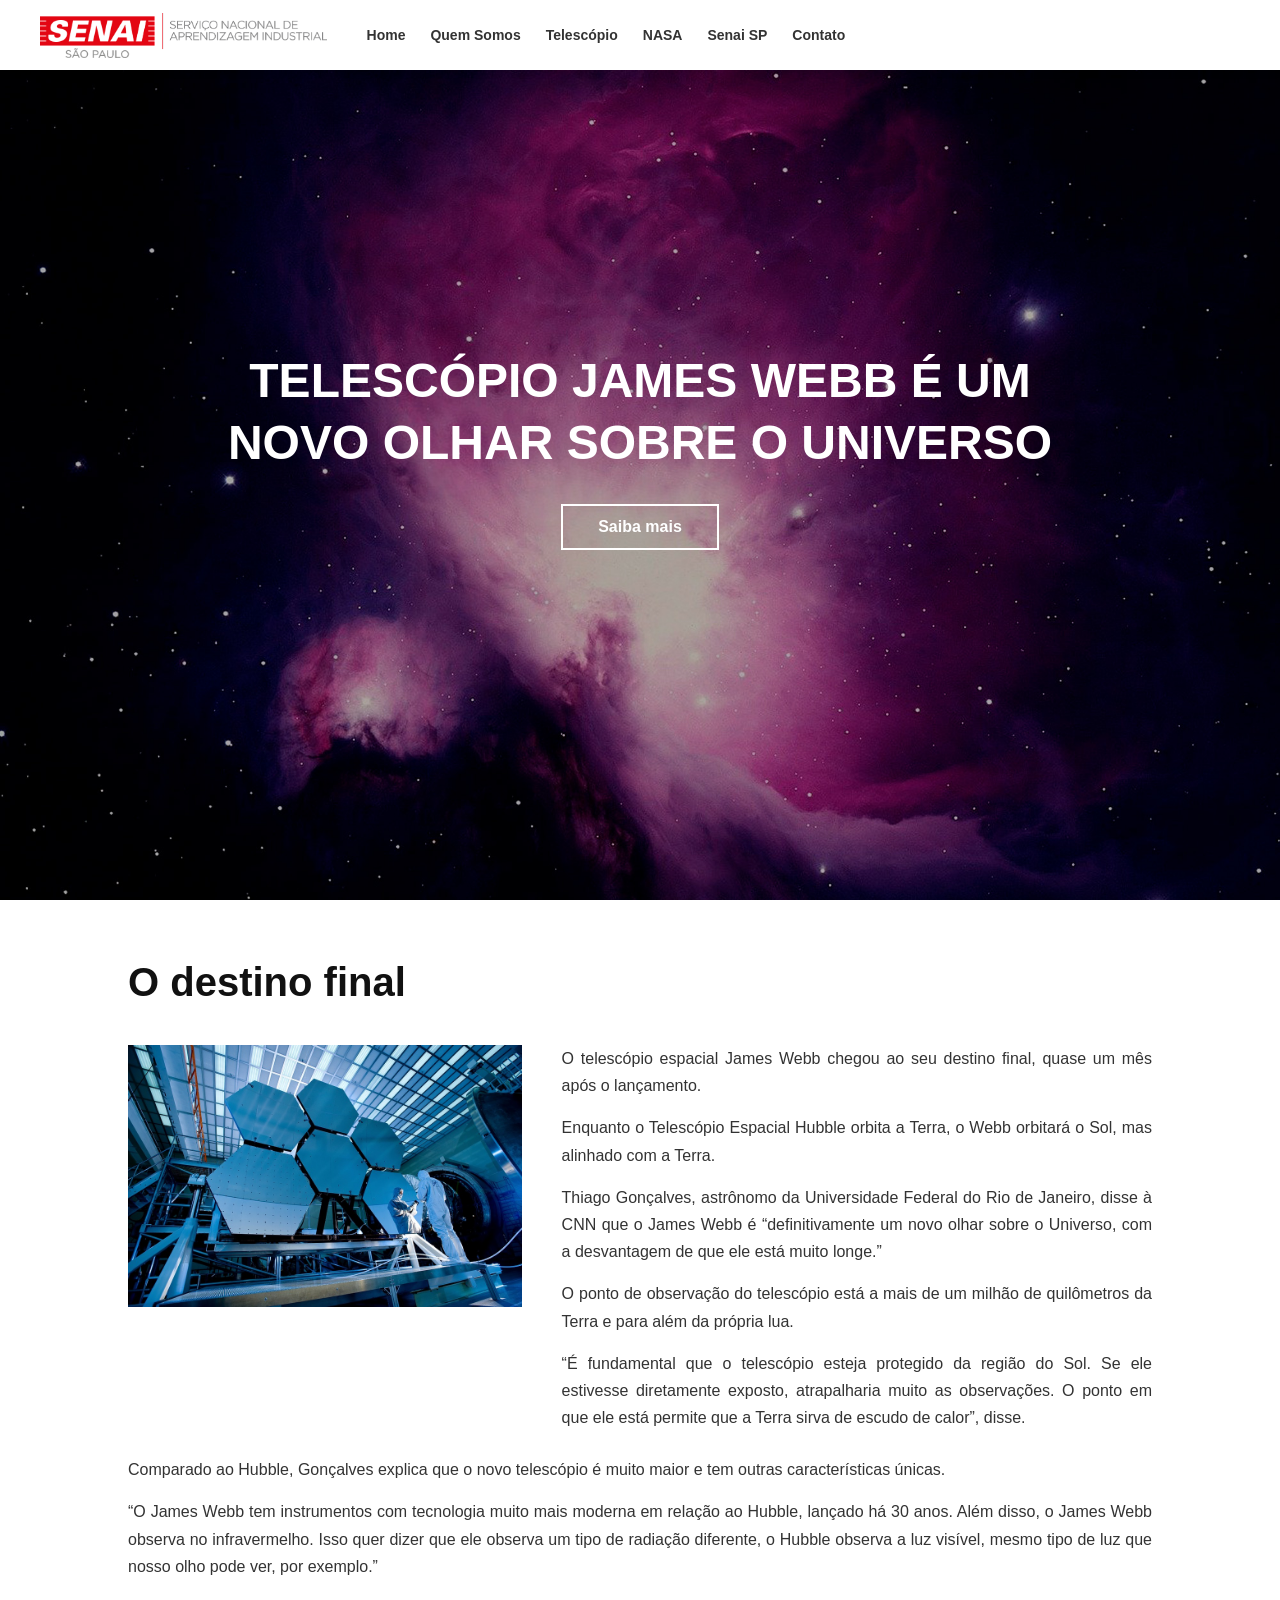
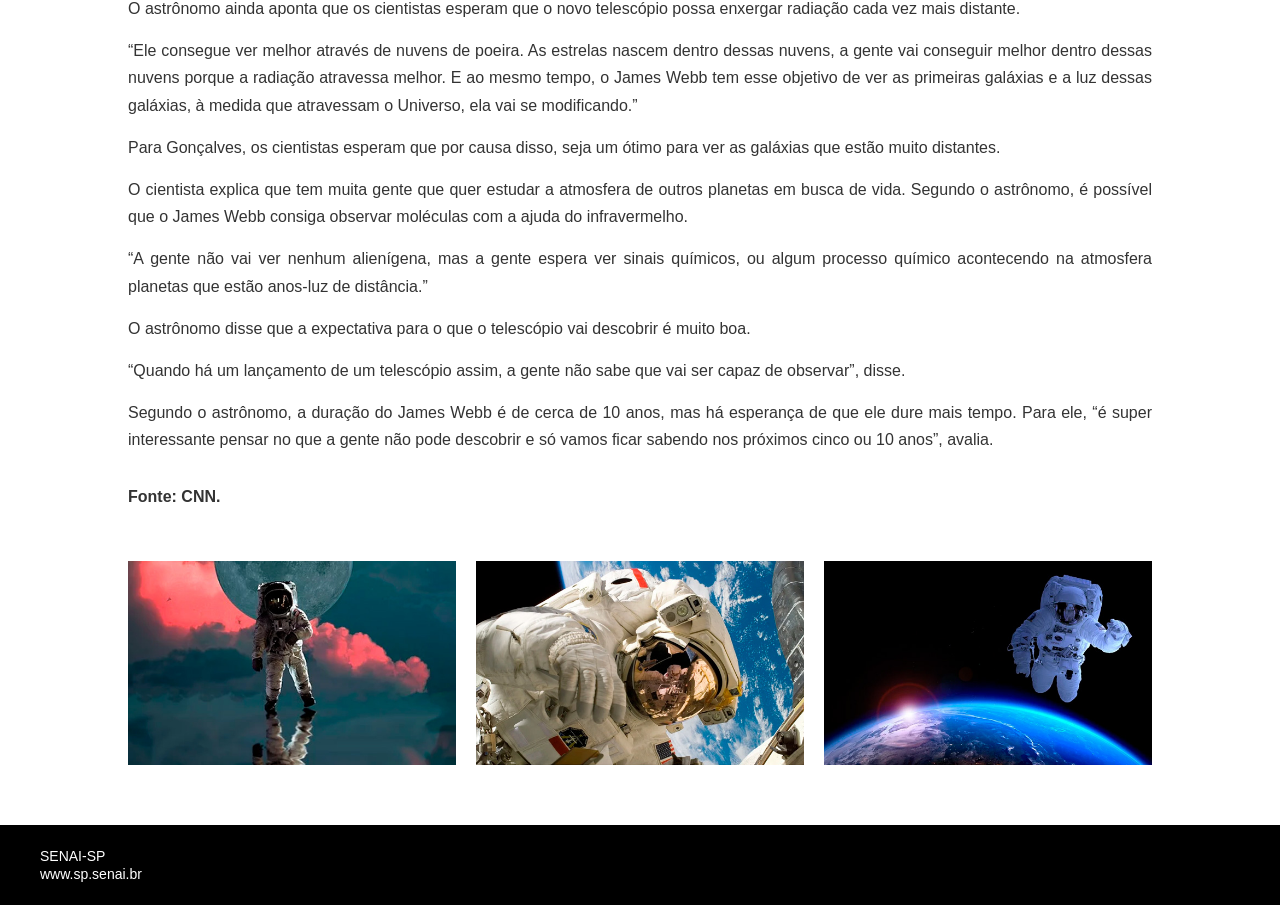
<file: index.html>
<!DOCTYPE html>
<html lang="pt-BR">

<head>
    <meta charset="UTF-8">
    <meta name="viewport" content="width=device-width, initial-scale=1.0">
    <title>Nasa</title>
    <link rel="stylesheet" href="index.css">
</head>

<body>

  
    <div class="top-bar">
        <div class="navbar">

            <div id="logo">
                <a href="index.html">
                    <img src="logo-senai.png" alt="Logo SENAI">
                </a>
            </div>

            <div class="navegação">
                <a href="index.html">Home</a>
                <a href="sobre.html">Quem Somos</a>
                <a href="#">Telescópio</a>
                <a href="#">NASA</a>
                <a href="#">Senai SP</a>
                <a href="contato.html">Contato</a>
            </div>

        </div>
    </div>


    <div class="bloco-preto">

        <div class="centro">
            <h1>
                telescópio james webb é um <br>
                novo olhar sobre o universo
            </h1>

            <a href="#conteudo" class="btn-saiba-mais">
                Saiba mais
            </a>
        </div>

    </div>

    <div id="conteudo" class="bloco-branco">

        <div class="conteudo-noticia">

            <h2>O destino final</h2>

            <div class="noticia">

                <div class="imagem-box">
                    <img src="james-webb.jpg" alt="James Webb">
                </div>

                <div class="texto-lado">

                    <p>O telescópio espacial James Webb chegou ao seu destino final, quase um mês após o lançamento.</p>

                    <p>Enquanto o Telescópio Espacial Hubble orbita a Terra, o Webb orbitará o Sol, mas alinhado com a Terra.</p>

                    <p>Thiago Gonçalves, astrônomo da Universidade Federal do Rio de Janeiro, disse à CNN que o James Webb é “definitivamente um novo olhar sobre o Universo, com a desvantagem de que ele está muito longe.”</p>

                    <p>O ponto de observação do telescópio está a mais de um milhão de quilômetros da Terra e para além da própria lua.</p>

                    <p>“É fundamental que o telescópio esteja protegido da região do Sol. Se ele estivesse diretamente exposto, atrapalharia muito as observações. O ponto em que ele está permite que a Terra sirva de escudo de calor”, disse.</p>

                </div>

            </div>

            <div class="texto-baixo">

                <p>Comparado ao Hubble, Gonçalves explica que o novo telescópio é muito maior e tem outras características únicas.</p>

                <p>“O James Webb tem instrumentos com tecnologia muito mais moderna em relação ao Hubble, lançado há 30 anos. Além disso, o James Webb observa no infravermelho. Isso quer dizer que ele observa um tipo de radiação diferente, o Hubble observa a luz visível, mesmo tipo de luz que nosso olho pode ver, por exemplo.”</p>

                <p>O astrônomo ainda aponta que os cientistas esperam que o novo telescópio possa enxergar radiação cada vez mais distante.</p>

                <p>“Ele consegue ver melhor através de nuvens de poeira. As estrelas nascem dentro dessas nuvens, a gente vai conseguir melhor dentro dessas nuvens porque a radiação atravessa melhor. E ao mesmo tempo, o James Webb tem esse objetivo de ver as primeiras galáxias e a luz dessas galáxias, à medida que atravessam o Universo, ela vai se modificando.”</p>

                <p>Para Gonçalves, os cientistas esperam que por causa disso, seja um ótimo para ver as galáxias que estão muito distantes.</p>

                <p>O cientista explica que tem muita gente que quer estudar a atmosfera de outros planetas em busca de vida. Segundo o astrônomo, é possível que o James Webb consiga observar moléculas com a ajuda do infravermelho.</p>

                <p>“A gente não vai ver nenhum alienígena, mas a gente espera ver sinais químicos, ou algum processo químico acontecendo na atmosfera planetas que estão anos-luz de distância.”</p>

                <p>O astrônomo disse que a expectativa para o que o telescópio vai descobrir é muito boa.</p>

                <p>“Quando há um lançamento de um telescópio assim, a gente não sabe que vai ser capaz de observar”, disse.</p>

                <p>Segundo o astrônomo, a duração do James Webb é de cerca de 10 anos, mas há esperança de que ele dure mais tempo. Para ele, “é super interessante pensar no que a gente não pode descobrir e só vamos ficar sabendo nos próximos cinco ou 10 anos”, avalia.</p>

                <p class="fonte"><strong>Fonte: CNN.</strong></p>

            </div>

        </div>

        <div class="astronautas">
            <img src="astronauta1.jpg" alt="Astronauta 1">
            <img src="astronauta2.jpg" alt="Astronauta 2">
            <img src="astronauta3.jpg" alt="Astronauta 3">
        </div>

    </div>

    <footer class="footer">
        <p>SENAI-SP</p>
        <p>www.sp.senai.br</p>
    </footer>

</body>

</html>
</file>
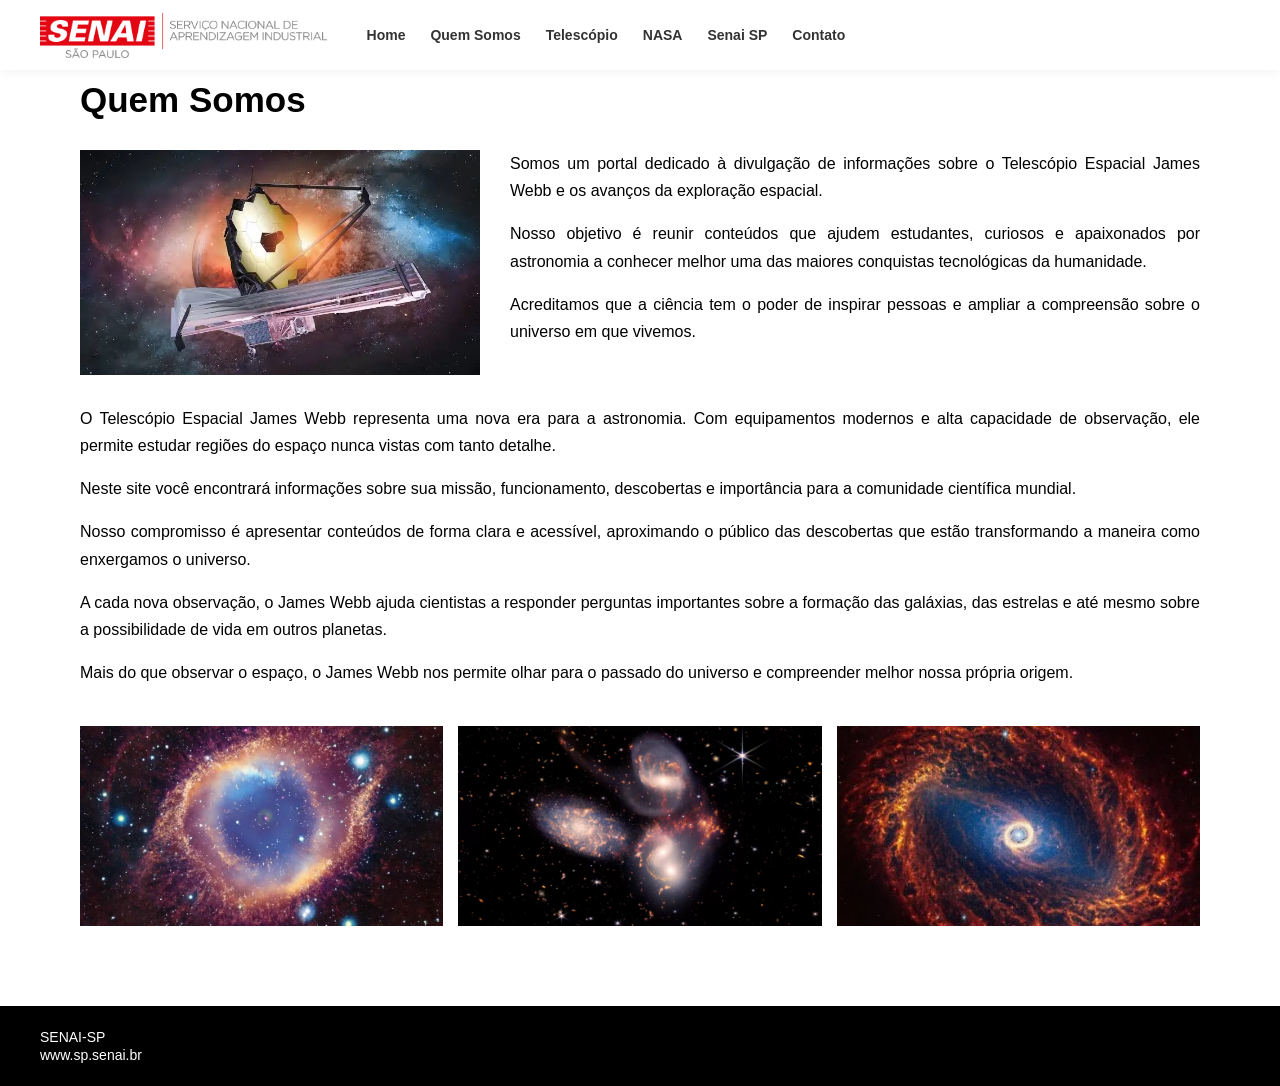
<file: sobre.html>
<!DOCTYPE html>
<html lang="pt-BR">

<head>
    <meta charset="UTF-8">
    <meta name="viewport" content="width=device-width, initial-scale=1.0">
    <title>Quem Somos</title>

    <link rel="stylesheet" href="index.css">
</head>

<body>

    <div class="top-bar">
        <div class="navbar">

            <div id="logo">
                <a href="index.html">
                    <img src="logo-senai.png" alt="Logo SENAI">
                </a>
            </div>

            <div class="navegação">
                <a href="index.html">Home</a>
                <a href="sobre.html">Quem Somos</a>
                <a href="#">Telescópio</a>
                <a href="#">NASA</a>
                <a href="#">Senai SP</a>
                <a href="contato.html">Contato</a>
            </div>

        </div>
    </div>

    <div id="forma">

        <h2 id="destino">Quem Somos</h2>

        <div class="james-info">

            <img src="telescopio.jpg" alt="James Webb">

            <div class="texto-james">

                <p>
                    Somos um portal dedicado à divulgação de informações sobre o
                    Telescópio Espacial James Webb e os avanços da exploração espacial.
                </p>

                <p>
                    Nosso objetivo é reunir conteúdos que ajudem estudantes,
                    curiosos e apaixonados por astronomia a conhecer melhor uma das
                    maiores conquistas tecnológicas da humanidade.
                </p>

                <p>
                    Acreditamos que a ciência tem o poder de inspirar pessoas e
                    ampliar a compreensão sobre o universo em que vivemos.
                </p>

            </div>

        </div>

        <p>
            O Telescópio Espacial James Webb representa uma nova era para a astronomia.
            Com equipamentos modernos e alta capacidade de observação, ele permite
            estudar regiões do espaço nunca vistas com tanto detalhe.
        </p>

        <p>
            Neste site você encontrará informações sobre sua missão,
            funcionamento, descobertas e importância para a comunidade
            científica mundial.
        </p>

        <p>
            Nosso compromisso é apresentar conteúdos de forma clara e acessível,
            aproximando o público das descobertas que estão transformando a maneira
            como enxergamos o universo.
        </p>

        <p>
            A cada nova observação, o James Webb ajuda cientistas a responder
            perguntas importantes sobre a formação das galáxias, das estrelas e
            até mesmo sobre a possibilidade de vida em outros planetas.
        </p>

        <p>
            Mais do que observar o espaço, o James Webb nos permite olhar para o
            passado do universo e compreender melhor nossa própria origem.
        </p>

        <div class="imagens">
            <img src="galaxia.jpg" alt="Galáxia">
            <img src="james-webb1.jpg" alt="Telescópio James Webb">
            <img src="nebulosa.jpg" alt="Nebulosa">
        </div>

    </div>

    <footer>
        <p>SENAI-SP</p>
        <p>www.sp.senai.br</p>
    </footer>

</body>

</html>
</file>
<file: index.css>
* {
    margin: 0;
    padding: 0;
    box-sizing: border-box;
}

body {
    background-color: #ffffff;
    min-height: 100vh;
}


.top-bar {
    background: #ffffff;
    width: 100%;
    height: 70px;
    position: fixed;
    top: 0;
    left: 0;
    z-index: 1000;
    display: flex;
    align-items: center;
    box-shadow: 0 2px 10px rgba(0,0,0,0.05);
}

.navbar {
    display: flex;
    align-items: center;
    padding: 0 40px;
    gap: 40px; 
}

#logo {
    flex-shrink: 0;
}

#logo img {
    height: 45px;
    width: auto;
    display: block;
}

.navegação {
    font-family: 'Inter', sans-serif;
    display: flex;
    align-items: center;
    gap: 25px; 
}

.navegação a {
    color: #333333;
    text-decoration: none;
    font-weight: 700; 
    font-size: 14px;
}

#comeco {
    background: linear-gradient(rgba(0, 0, 0, 0.5), rgba(0, 0, 0, 0.5)),
        url("fundo.jpg");
    background-size: cover;
    background-position: center;
    background-repeat: no-repeat;
    
  
    background-attachment: fixed; 
    
    height: 640px;
    display: flex;
    flex-direction: column;
    justify-content: center;
    align-items: center;
    color: white;
    text-align: center;
    position: relative;
    margin-top: 70px; 
}

h1 {
    text-transform: uppercase;
    font-family: 'Inter', sans-serif;
    margin-bottom: 20px;
}

button {
    background: transparent;
    color: white;
    border: 2px solid white;
    padding: 10px 20px;
    cursor: pointer;
    width: 220px;
    height: 50px;
    font-weight: bold;
}


#forma {
    background-color: white;
    position: relative;
    z-index: 10;
    padding: 80px 40px;
    max-width: 1200px;
    margin: 0 auto; 
}

#forma > p {
    margin-bottom: 16px;
    line-height: 1.7;
    text-align: justify;
    font-family: sans-serif;
}

#destino {
     font-family: 'Inter', sans-serif;
     font-size: 35px;
     margin-bottom: 30px;
}


.james-info {
    display: flex;
    gap: 30px;
    align-items: flex-start;
    margin-bottom: 30px;
}

.james-info img {
    width: 400px;
    height: auto;
    object-fit: cover;
}

.texto-james {
    flex: 1;
}

.texto-james p {
    margin-bottom: 16px;
    line-height: 1.7;
    text-align: justify;
    font-family: sans-serif;
}


.imagens {
    display: grid;
    grid-template-columns: repeat(3, 1fr);
    gap: 15px;
    margin-top: 40px;
}

.imagens img {
    width: 100%;
    height: 200px;
    object-fit: cover;
}


footer {
    background-color: black;
    color: white;
    height: 80px; 
    padding: 0 40px; 
    width: 100%;
    position: relative;
    z-index: 10; 
    
    display: flex;
    flex-direction: column;
    justify-content: center; 
    align-items: flex-start; 
}

footer p {
    margin: 0;
    padding: 0;
    line-height: 1.3;
    font-family: 'Inter', sans-serif;
    font-size: 14px;
}

html {
    scroll-behavior: smooth;
}

* {
    margin: 0;
    padding: 0;
    box-sizing: border-box;
    font-family: Arial, sans-serif;
}

.logo {
    height: 45px;
}

.menu {
    display: flex;
    gap: 25px;
}

.menu-item {
    text-decoration: none;
    color: #333;
    font-size: 15px;
    font-weight: 500;
    transition: 0.3s;
}

.menu-item:hover {
    color: #999;
}



.bloco-preto {
    position: fixed;

    top: 0;
    left: 0;

    width: 100%;
    height: 100vh;

    background-image: url("fundo.jpg");
    background-size: cover;
    background-position: center;
    background-repeat: no-repeat;

    display: flex;
    justify-content: center;
    align-items: center;

    z-index: 1;
}

.centro {
    text-align: center;

}

.centro h1 {
    color: white;
    font-size: 48px;
    line-height: 1.3;
    margin-bottom: 30px;
    text-transform: uppercase;
}

.btn-saiba-mais {
    display: inline-block;

    padding: 12px 35px;

    border: 2px solid white;

    color: white;
    text-decoration: none;
    font-weight: bold;

    transition: 0.3s;
}

.btn-saiba-mais:hover {
    background-color: white;
    color: black;
}


.bloco-branco {
    position: relative;
    z-index: 10;

    background-color: white;

    margin-top: 100vh;

    padding: 60px 10%;
}


.conteudo-noticia h2 {
    font-size: 40px;
    margin-bottom: 40px;
    color: #111;
}


.noticia {
    display: flex;
    gap: 40px;
    align-items: flex-start;
}

.imagem-box {
    flex: 4;
}

.imagem-box img {
    width: 100%;
    display: block;
}

.texto-lado {
    flex: 6;

    display: flex;
    flex-direction: column;
    gap: 15px;

    text-align: justify;

    line-height: 1.7;
    color: #333;
}


.texto-baixo {
    margin-top: 25px;

    display: flex;
    flex-direction: column;
    gap: 15px;

    text-align: justify;
    line-height: 1.7;

    color: #333;
}

.fonte {
    font-weight: bold;
    margin-top: 15px;
}


.astronautas {
    margin-top: 50px;

    display: flex;
    justify-content: space-between;
    gap: 20px;
}

.astronautas img {
    width: 32%;
    display: block;
}

.formulario-contato {
    display: flex;
    flex-direction: column;
    gap: 15px;
    margin-top: 20px;
}

.contato input,
.contato textarea {
    width: 100%;
    padding: 12px;
    border: 1px solid #ccc;
    font-size: 16px;
    border-radius: 5px;
    margin-bottom: 10px;
}

.contato button {
    width: 200px;
    padding: 12px;
    background-color: #d40000;
    color: white;
    border: none;
    cursor: pointer;
    font-size: 16px;
    border-radius: 5px;
    margin-top: 10px;
}

.contato button:hover {
    background-color: #b00000;
}

body{
    font-family: 'Inter', sans-serif;
}
</file>
